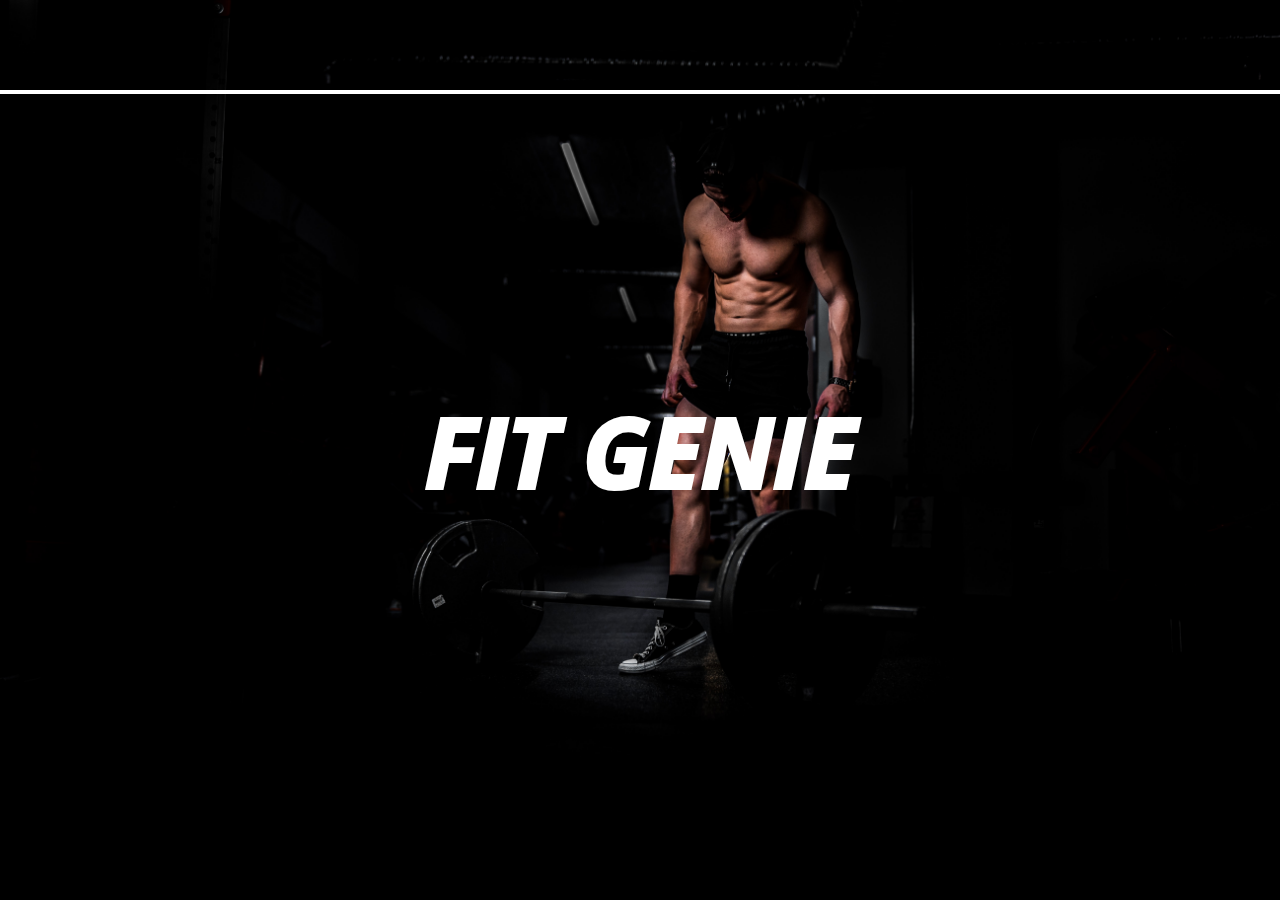
<file: index.html>
<!DOCTYPE html>
<html>
  <head>
    <meta charset="UTF-8">
    <meta http-equiv="X-UA-Compatible" content="IE=edge">
    <meta name="viewport" content="width=device-width, initial-scale=1.0">
    <title>My Fitness Presentation</title>
    <link rel="stylesheet" href="./Style Sheets/Presentation-Style.css">
  </head>
  <body>
      <h1 id="title">FIT GENIE</h1>
    <script>
      setTimeout(function(){
        window.location.href = "./HTML Documents/Main Page.html";
      }, 5000);
    </script>
  </body>
  <footer>
    <p>SACHITH JAYALATH - BINUKA RAJAPAKSHA - AVISHKA SHENAN</p>
  </footer>
</html>
</file>
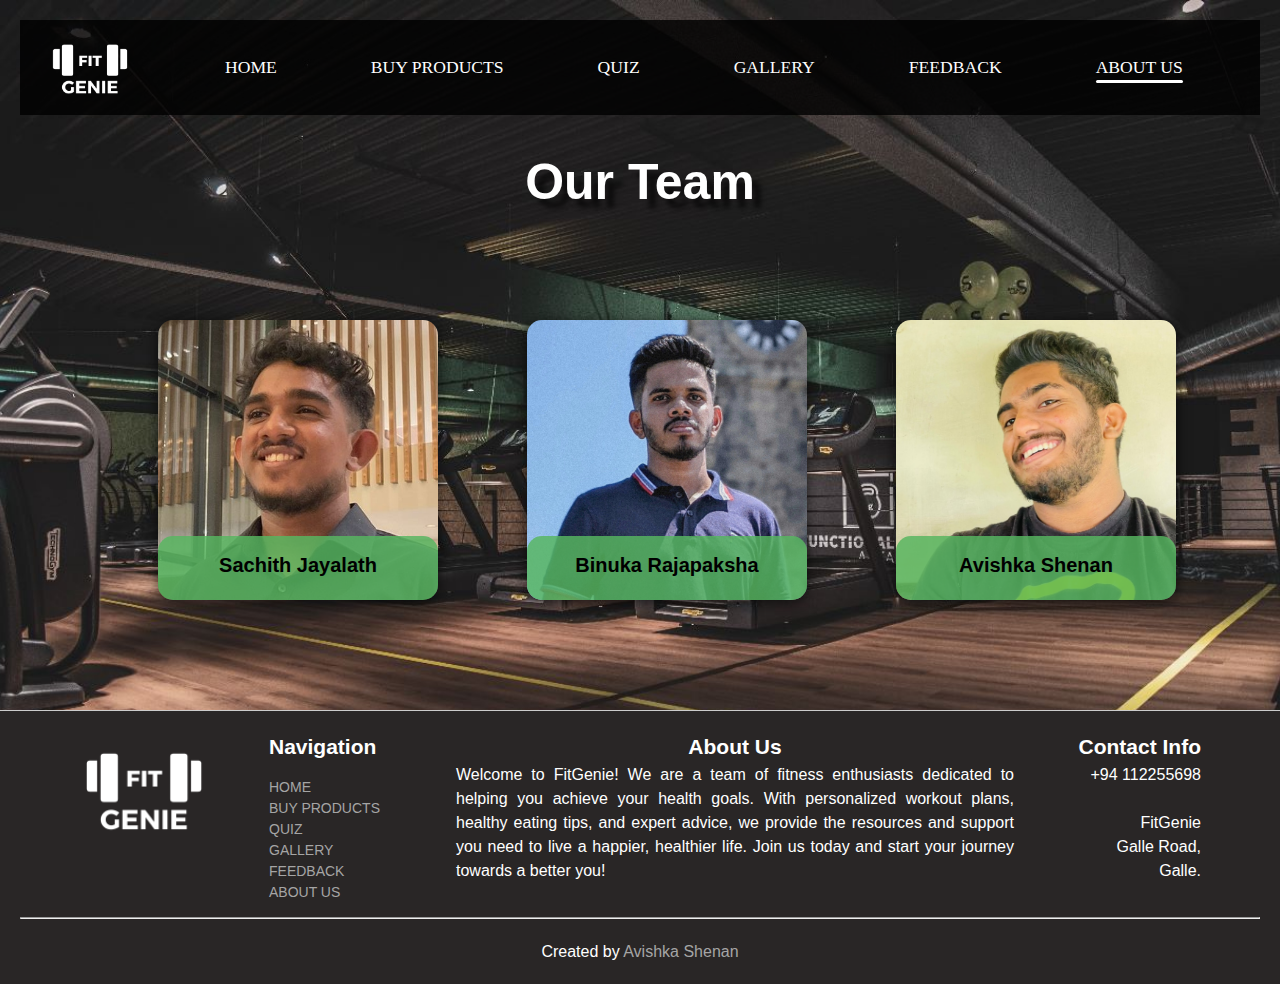
<file: HTML Documents/About Us.html>
<!DOCTYPE html>
<html lang="en" dir="ltr">
<head>
    <meta charset="UTF-8">
    <meta http-equiv="X-UA-Compatible" content="IE=edge">
    <meta name="viewport" content="width=device-width, initial-scale=1.0">
    <title>Fit Genie - About Us Page</title>
    <link rel="stylesheet" type="text/css" href="../Style Sheets/Main-Style.css">
    <link rel="stylesheet" type="text/css" href="../Style Sheets/About Us-Style.css">
</head>
<body>
    <header>
        <nav>
            <a href="Main Page.html">
                <img class= "logo" src="../Media/FitGenieLogo.png" alt="FitGenieLogo">
            </a>
            <ul>
                <li><a href="Main Page.html">Home</a></li>
                <li><a href="Buy Products.html">Buy Products</a></li>
                <li><a href="Quiz.html">Quiz</a></li>
                <li><a href="Gallery Page.html">Gallery</a></li>
                <li><a href="Feedback.html">Feedback</a></li>
                <li><a href="About Us.html" class="active">About Us</a></li>
                <li><button id="Login-popup" onclick="window.location.href='Login.html'">Log in</button></li>
            </ul>
        </nav>
    </header>
    <h1>Our Team</h1>
        <div class="container">
            <div class="card">
                <div class="imgbox">
                    <img src="../Media/Editors' Images/Sachith Jayalath.jfif" alt="Sachith">
                </div>
                <div class="content">
                    <h2>Sachith Jayalath</h2>
                    <p>IIT ID - 20221742</p>
                    <p>RGU ID- 2237924</p>
                    <p style="font-style: italic;">Student 1</p>
                    <a href="Editor's Pages/Sachith Jayalath EP.html" target="_blank">
                        <img class="editor-logo" src="../Media/Editor-Logo.png" alt="editorLogo">
                    </a>    
                </div>
            </div>
            <div class="card">
                <div class="imgbox">
                    <img src="../Media/Editors' Images/Binuka Rajapaksha.jfif" alt="Binuka">
                </div>
                <div class="content">
                    <h2>Binuka Rajapaksha</h2>
                    <p>IIT ID - 20221332</p>
                    <p>RGU ID- 2237043</p>
                    <p style="font-style: italic;">Student 2</p>
                    <a href="Editor's Pages/Binuka Rajapaksha EP.html" target="_blank">
                        <img class="editor-logo" src="../Media/Editor-Logo.png" alt="editorLogo">
                    </a>
                </div>
            </div>

            <div class="card">
                <div class="imgbox">
                    <img src="../Media/Editors' Images/Avishka Shenan.jpg" alt="Avishka">
                </div>
                <div class="content">
                    <h2>Avishka Shenan</h2>
                    <p>IIT ID - 20220543</p>
                    <p>RGU ID- 2300246</p>
                    <p style="font-style: italic;">Student 3</p>
                    <a href="Editor's Pages/Avishka Shenan EP.html" target="_blank">
                        <img class="editor-logo" src="../Media/Editor-Logo.png" alt="editorLogo">
                    </a>
                </div>
            </div>
        </div>
        <footer class="main_footer">
            <div class="footer-content">
                <div class="footer-logo">
                  <!-- website logo in footer -->
                  <a href="Main Page.html">
                    <img src="../Media/FitGenieLogo.png" alt="footer logo" width="50%" role="img" aria-label="link to home page"></a>
                </div>
                <div class="footer-navigation text-left" role="navigation" aria-label="Main">
                  <h2>Navigation</h2>
                  <!-- footer navigation -->
                  <ul class="no-bullet">
                      <li><a href="Main Page.html">HOME</a></li>
                      <li><a href="Buy Products.html">BUY PRODUCTS</a></li>
                      <li><a href="Quiz.html">QUIZ</a></li>
                      <li><a href="Gallery Page.html">GALLERY</a></li>
                      <li><a href="Feedback.html">FEEDBACK</a></li>
                      <li><a href="About Us.html">ABOUT US</a></li>
                  </ul>
                </div>
                <div class="footer-about">
                  <!-- footer about area -->
                  <h2>About Us</h2>
                  <p class="about_us">
                    Welcome to FitGenie! We are a team of fitness enthusiasts dedicated to helping you achieve your health goals. 
                  With personalized workout plans, healthy eating tips, and expert advice, we provide the resources and support you need to live a happier, healthier life. 
                  Join us today and start your journey towards a better you!
                  </p>
                </div>
                <div class="footer-contact">
                  <!-- footer contact info -->
                  <h2><strong>Contact Info</strong></h2>
                  <p>
                    +94 112255698 <br /><br />
                    FitGenie <br />
                    Galle Road,<br />
                    Galle.
                  </p>
                </div>
              </div>
              <hr>
              <br>
              <!-- page credits-link to page editor page -->
              <p class="page-editor">Created by <a href="Editor's Pages/Avishka Shenan EP.html" target="_blank">Avishka Shenan</a></p>
        </footer>
</body>
</html>
</file>
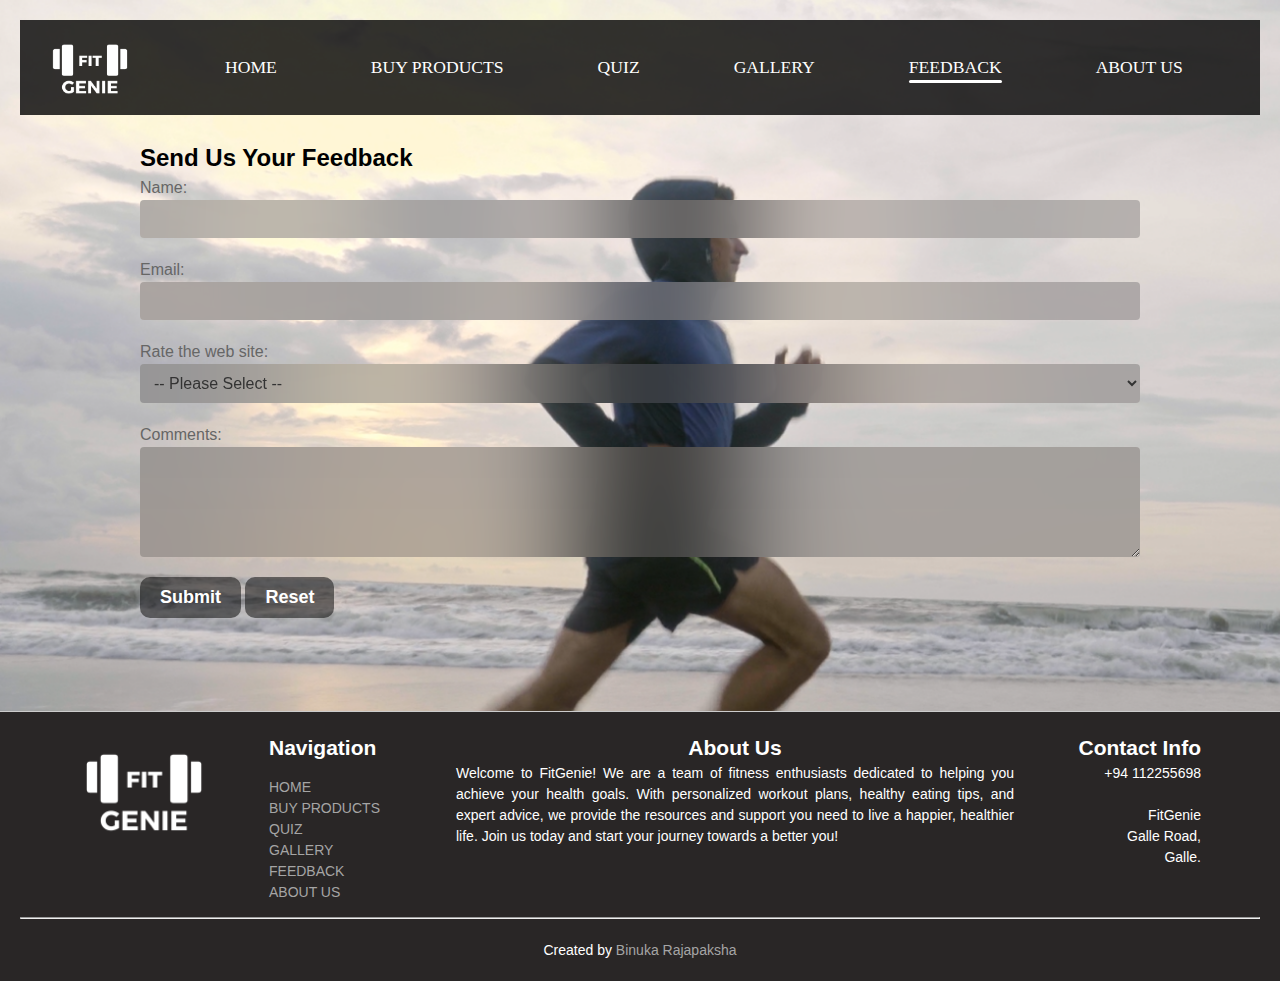
<file: HTML Documents/Feedback.html>
<!DOCTYPE html>
<html lang="en">
        <head>
            <meta charset="UTF-8">
            <title>FitGenie - Feedback Page</title>
            <link rel="stylesheet" href="../Style Sheets/Main-Style.css">
            <link rel="stylesheet" href="../Style Sheets/Feedback-Style.css">
            <script src="../Scripts/Feedback-Script.js"></script>
        </head>
        <body>
            <header>
              <div>
                <nav>
                  <!-- Website Logo -->
                <a href="Main Page.html">
                    <img class= "logo" src="../Media/FitGenieLogo.png" alt="FitGenieLogo">
                </a>
                <!-- Navigation -->
                <ul>
                    <li><a href="Main Page.html">Home</a></li>
                    <li><a href="Buy Products.html">Buy Products</a></li>
                    <li><a href="Quiz.html">Quiz</a></li>
                    <li><a href="Gallery Page.html">Gallery</a></li>
                    <li><a class="active" href="Feedback.html">Feedback</a></li>
                    <li><a href="About Us.html">About Us</a></li>
                    <li><button id="Login-popup" onclick="window.location.href='Login.html'">Log in</button></li>
                </ul>
                </nav>
            </div>
            </header>
            <main>
              <!-- FeedBack Form -->
                <section id="feedback">
                    <h2>Send Us Your Feedback</h2>
                    <form onsubmit="return validateForm()" onreset="return resetForm()" action="#" method="get">
                        <label for="name">Name:</label>
                        <input type="text" id="name" name="name">
                        <label for="email">Email:</label>
                        <input type="text" id="email" name="email" onkeyup="return emailvalidate()">
                        <span id="email-error"></span>
                        <label for="rating">Rate the web site:</label>
                        <select id="rating" name="rating">
                            <option value="">-- Please Select --</option>
                            <option value="1">Poor</option>
                            <option value="2">Fair</option>
                            <option value="3">Good</option>
                            <option value="4">Very Good</option>
                            <option value="5">Excellent</option>
                        </select>
                        <label for="comments">Comments:</label>
                        <textarea id="comments" name="comments" rows="5" ></textarea>
                        <button type="submit">Submit</button>
                        <button type="reset">Reset</button>
                    </form>                  
                </section>
            </main>
            <footer class="main_footer">
              <div class="footer-content">
                  <div class="footer-logo">
                    <!-- website logo in footer -->
                    <a href="Main Page.html">
                      <img src="../Media/FitGenieLogo.png" alt="footer logo" width="50%" role="img" aria-label="link to home page"></a>
                  </div>
                  <div class="footer-navigation text-left" role="navigation" aria-label="Main">
                    <h2>Navigation</h2>
                    <!-- footer navigation -->
                    <ul class="no-bullet">
                        <li><a href="Main Page.html">HOME</a></li>
                        <li><a href="Buy Products.html">BUY PRODUCTS</a></li>
                        <li><a href="Quiz.html">QUIZ</a></li>
                        <li><a href="Gallery Page.html">GALLERY</a></li>
                        <li><a href="Feedback.html">FEEDBACK</a></li>
                        <li><a href="About Us.html">ABOUT US</a></li>
                    </ul>
                  </div>
                  <div class="footer-about">
                    <!-- footer about area -->
                    <h2>About Us</h2>
                    <p class="about_us">
                      Welcome to FitGenie! We are a team of fitness enthusiasts dedicated to helping you achieve your health goals. 
                    With personalized workout plans, healthy eating tips, and expert advice, we provide the resources and support you need to live a happier, healthier life. 
                    Join us today and start your journey towards a better you!
                    </p>
                  </div>
                  <div class="footer-contact">
                    <!-- footer contact info -->
                    <h2><strong>Contact Info</strong></h2>
                    <p>
                      +94 112255698 <br /><br />
                      FitGenie <br />
                      Galle Road,<br />
                      Galle.
                    </p>
                  </div>
                </div>
                <hr>
                <br>
                <!-- page credits-link to page editor page -->
                <p class="page-editor">Created by <a href="Editor's Pages/Binuka Rajapaksha EP.html" target="_blank">Binuka Rajapaksha</a></p>
          </footer>
        </body>
</html>
</file>
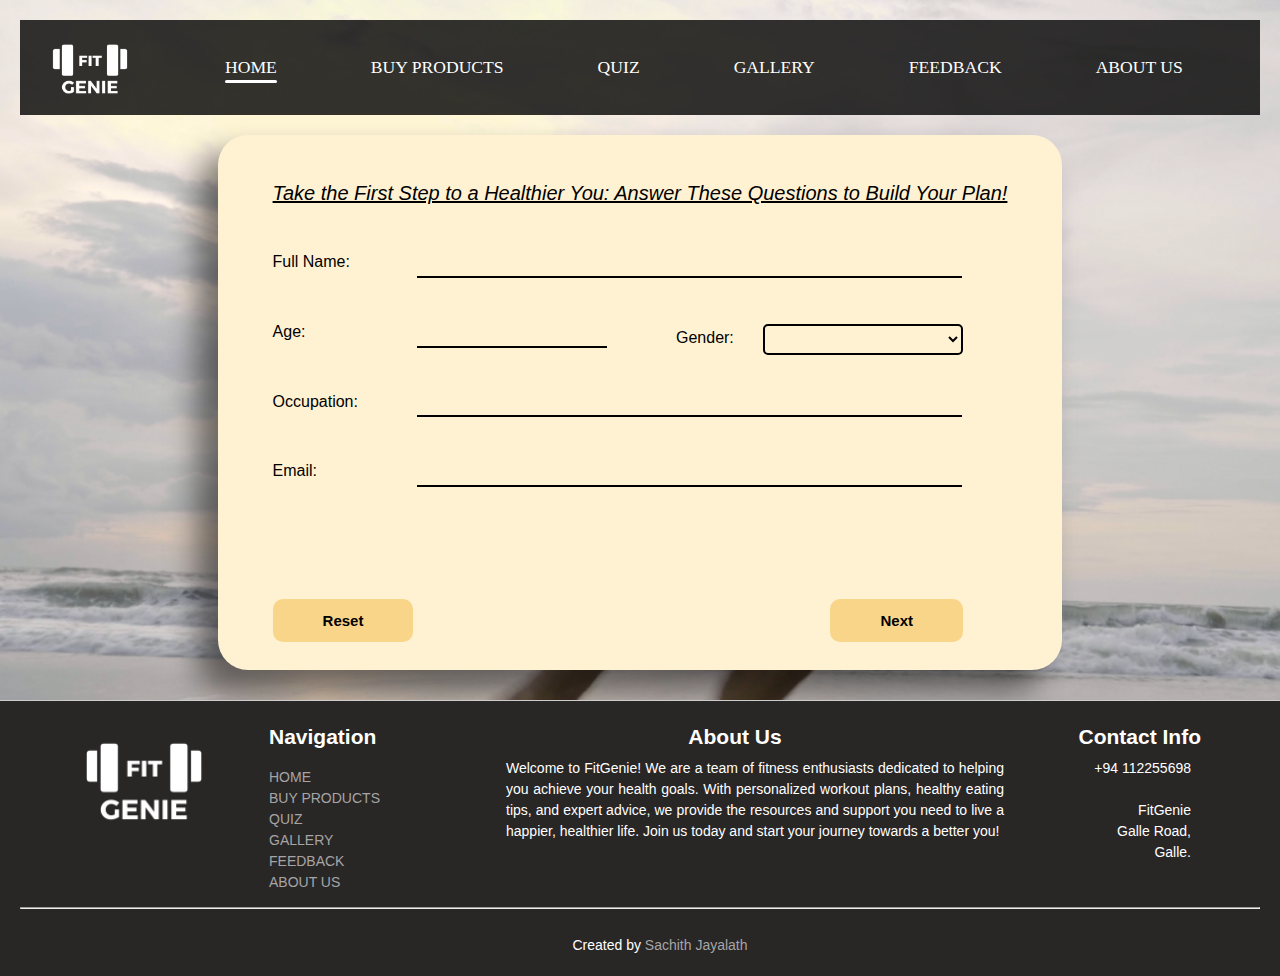
<file: HTML Documents/Forum.html>
<!DOCTYPE html>
<html lang="en">
    <head>
        <meta charset="UTF-8">
        <title>FitGenie - Home Page</title>
        <link rel="stylesheet" href="../Style Sheets/Main-Style.css">
        <link rel="stylesheet" href="../Style Sheets/Forum-Style.css">
        <script src="../Scripts/Forum-Script.js"></script>
    </head>
    <header>
        <div>
            <nav>
            <a href="Main Page.html">
                <img class= "logo" src="../Media/FitGenieLogo.png" alt="FitGenieLogo">
            </a>
            <ul>
                <li><a class="active" href="Main Page.html">Home</a></li>
                <li><a href="Buy Products.html">Buy Products</a></li>
                <li><a href="Quiz.html">Quiz</a></li>
                <li><a href="Gallery Page.html">Gallery</a></li>
                <li><a href="Feedback.html">Feedback</a></li>
                <li><a href="About Us.html">About Us</a></li>
                <li><button id="Login-popup" onclick="window.location.href='Login.html'">Log in</button></li>
        </ul>
            </nav>
        </div>
    </header>
    <body>
        <div class="forum">
            <form onsubmit="return validateForum(event)" onreset="return resetForum()" action="#" method="get" autocomplete="off" >
                <div id="wrapper1">
                    <h2>Take the First Step to a Healthier You: Answer These Questions to Build Your Plan!</h2>
                    <div class="form-group">    
                        <label for="name">Full Name:</label>
                        <input type="text" id="name" name="name" onkeyup="return namevalidate()">
                    </div>
                    <span class="error" id="name-error"></span>
                    <div class="form-group">
                        <label for="age">Age:</label>
                        <input type="number" id="age" name="age" onkeyup="return agevalidate()">
                        <label id="genderlabel"for="gender">Gender:</label>
                        <select id="gender" name="gender" onchange="return gendervalidate()">
                            <option value=""></option>
                            <option value="1">Male</option>
                            <option value="2">Female</option>
                            <option value="3">Transgender</option>
                            <option value="4">Non-binary</option>
                            <option value="5">Prefer not to say</option>
                        </select>
                    </div>
                    <span class="error" id="age-error"></span>
                    <span class="error" id="gender-error"></span>
                    <div class="form-group">
                        <label for="occupation">Occupation:</label>
                        <input type="text" id="occupation" name="occupation" onkeyup="return occupationvalidate()">
                    </div>
                    <span class="error" id="occupation-error"></span>
                    <div class="form-group">
                        <label for="email">Email:</label>
                        <input type="text" id="email" name="email" onkeyup="return emailvalidate()">
                    </div>
                    <span class="error" id="email-error"></span>
                    <div>
                        <button id="reset1" type="reset" class="button">Reset</button>
                        <button type="button" class="button" id="next" onclick="return nextform()">Next</button>
                    </div>
                    <span class="error main-error" id="main-error1"></span>
                </div>
                <div id="wrapper2">
                    <p>How would you describe your typical daily activity level?</p>
                    <div class="radioButtons">
                        <input type="radio" class="radioImages" id="pref1-option1" name="pref1" value="1" onclick="return pref1validate()">
                        <label for="pref1-option1">Sedentary</label>

                        <input type="radio" class="radioImages" id="pref1-option2" name="pref1" value="2" onclick="return pref1validate()">
                        <label for="pref1-option2">Lightly active</label>

                        <input type="radio" class="radioImages" id="pref1-option3" name="pref1" value="3" onclick="return pref1validate()">
                        <label for="pref1-option3">Moderately active</label>

                        <input type="radio" class="radioImages" id="pref1-option4" name="pref1" value="4" onclick="return pref1validate()">
                        <label for="pref1-option4">Very active</label>

                        <input type="radio" class="radioImages" id="pref1-option5" name="pref1" value="5" onclick="return pref1validate()">
                        <label for="pref1-option5">Extremely active</label>
                    </div>
                    <span class="error" id="pref1-error"></span>
                    <p>What is your primary fitness goal?</p>
                    <div class="radioButtons">
                        <input type="radio" class="radioImages" id="pref2-option1" name="pref2" value="1" onclick="return pref2validate()">
                        <label for="pref2-option1">Weight loss</label>

                        <input type="radio" class="radioImages" id="pref2-option2" name="pref2" value="2" onclick="return pref2validate()">
                        <label for="pref2-option2">Muscle gain</label>

                        <input type="radio" class="radioImages" id="pref2-option3" name="pref2" value="3" onclick="return pref2validate()">
                        <label for="pref2-option3">General health and fitness</label>

                        <input type="radio" class="radioImages" id="pref2-option4" name="pref2" value="4" onclick="return pref2validate()">
                        <label for="pref2-option4">Sport-specific training</label>

                        <input type="radio" class="radioImages" id="pref2-option5" name="pref2" value="5" onclick="return pref2validate()">
                        <label for="pref2-option5">Rehabilitation</label>
                    </div>
                    <span class="error" id="pref2-error"></span>
                    <p>Do you have any food allergies or dietary restrictions?</p>
                    <div class="radioButtons">
                        <input type="radio" class="radioImages" id="pref3-option1" name="pref3" value="1" onclick="return pref3validate()">
                        <label for="pref3-option1">Gluten-free</label>

                        <input type="radio" class="radioImages" id="pref3-option2" name="pref3" value="2" onclick="return pref3validate()">
                        <label for="pref3-option2">Dairy-free</label>

                        <input type="radio" class="radioImages" id="pref3-option3" name="pref3" value="3" onclick="return pref3validate()">
                        <label for="pref3-option3">Nut-free</label>

                        <input type="radio" class="radioImages" id="pref3-option4" name="pref3" value="4" onclick="return pref3validate()">
                        <label for="pref3-option4">Vegan</label>

                        <input type="radio" class="radioImages" id="pref3-option5" name="pref3" value="5" onclick="return pref3validate()">
                        <label for="pref3-option5">None</label>
                    </div>
                    <span class="error" id="pref3-error"></span>
                    <p>Do you prefer to exercise alone or with others?</p>
                    <div class="radioButtons">
                        <input type="radio" class="radioImages" id="pref4-option1" name="pref4" value="1">
                        <label for="pref4-option1">Alone</label>

                        <input type="radio" class="radioImages" id="pref4-option2" name="pref4" value="2">
                        <label for="pref4-option2">With a workout partner</label>

                        <input type="radio" class="radioImages" id="pref4-option3" name="pref4" value="3">
                        <label for="pref4-option3">With only a person that you prefer</label>

                        <input type="radio" class="radioImages" id="pref4-option4" name="pref4" value="4">
                        <label for="pref4-option4">With a personal trainer</label>

                        <input type="radio" class="radioImages" id="pref4-option5" name="pref4" value="5">
                        <label for="pref4-option5">In a group fitness class</label>
                    </div> 
                    <div>
                        <button id="reset2" type="reset" class="button">Reset</button>
                        <button type="button" class="button" id="prev" onclick="return prevform()">Prev</button>
                        <button type="submit" class="button" id="submit">Submit</button>
                    </div>
                    <span class="error main-error" id="main-error2"></span>                   
                </div>
            </form>
        </div>
        <footer class="main_footer">
            <div class="footer-content">
                <div class="footer-logo">
                  <!-- website logo in footer -->
                  <a href="Main Page.html">
                    <img src="../Media/FitGenieLogo.png" alt="footer logo" width="50%" role="img" aria-label="link to home page"></a>
                </div>
                <div class="footer-navigation text-left" role="navigation" aria-label="Main">
                  <h2>Navigation</h2>
                  <!-- footer navigation -->
                  <ul class="no-bullet">
                      <li><a href="Main Page.html">HOME</a></li>
                      <li><a href="Buy Products.html">BUY PRODUCTS</a></li>
                      <li><a href="Quiz.html">QUIZ</a></li>
                      <li><a href="Gallery Page.html">GALLERY</a></li>
                      <li><a href="Feedback.html">FEEDBACK</a></li>
                      <li><a href="About Us.html">ABOUT US</a></li>
                  </ul>
                </div>
                <div class="footer-about">
                  <!-- footer about area -->
                  <h2>About Us</h2>
                  <p class="about_us">
                    Welcome to FitGenie! We are a team of fitness enthusiasts dedicated to helping you achieve your health goals. 
                  With personalized workout plans, healthy eating tips, and expert advice, we provide the resources and support you need to live a happier, healthier life. 
                  Join us today and start your journey towards a better you!
                  </p>
                </div>
                <div class="footer-contact">
                  <!-- footer contact info -->
                  <h2><strong>Contact Info</strong></h2>
                  <p>
                    +94 112255698 <br /><br />
                    FitGenie <br />
                    Galle Road,<br />
                    Galle.
                  </p>
                </div>
              </div>
              <hr>
              <br>
              <!-- page credits-link to page editor page -->
              <p class="page-editor">Created by <a href="Editor's Pages/Sachith Jayalath EP.html" target="_blank">Sachith Jayalath</a></p>
        </footer>   
    </body>
</html>
</file>
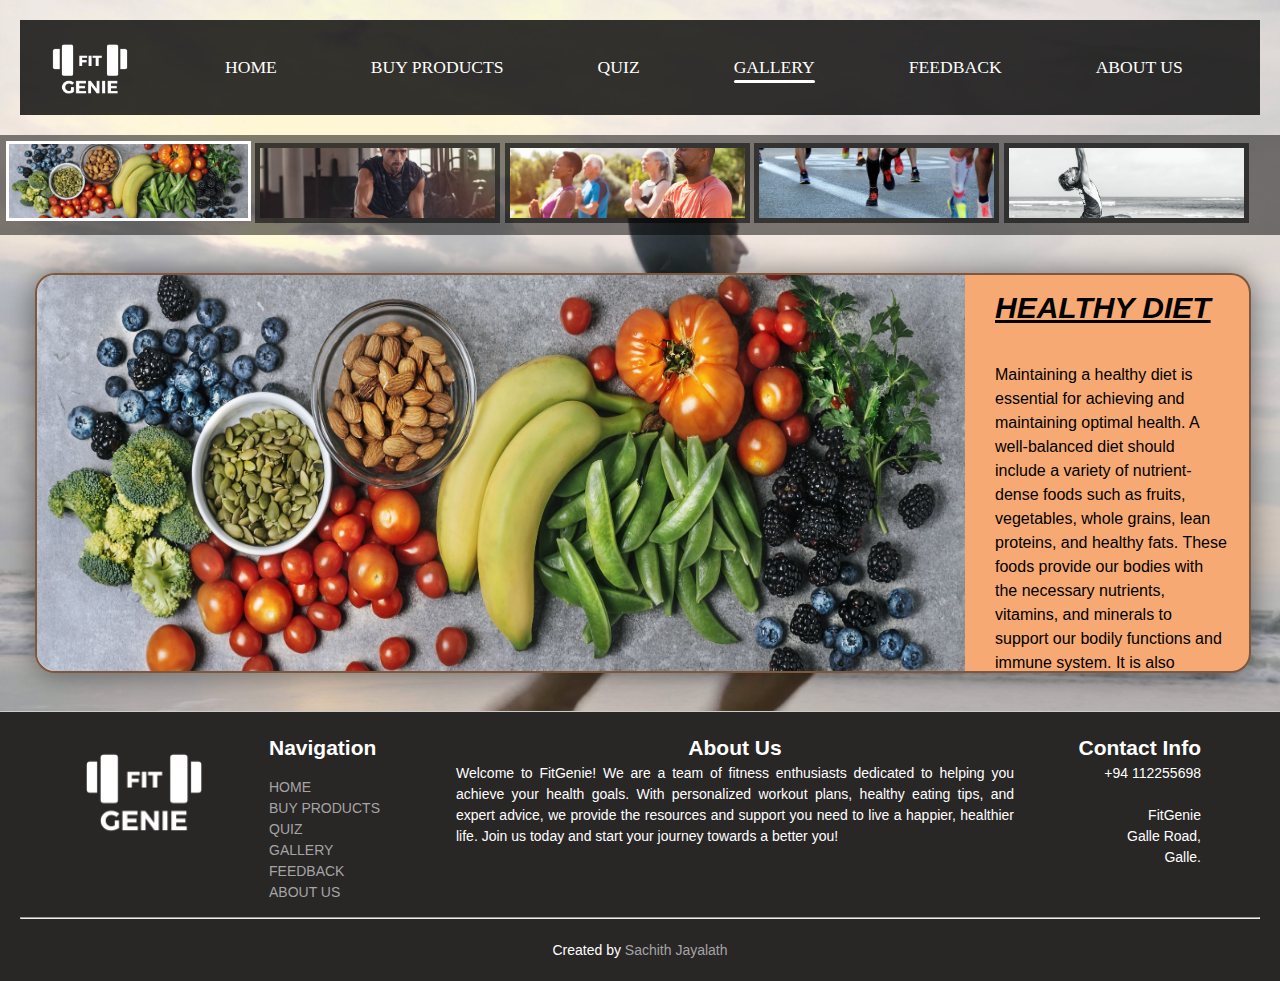
<file: HTML Documents/Gallery Page.html>
<!DOCTYPE html>
<html lang="en">
    <head>
        <meta charset="UTF-8">
        <title>FitGenie - Gallery Page</title>
        <link rel="stylesheet" href="../Style Sheets/Main-Style.css">
        <link rel="stylesheet" href="../Style Sheets/Gallery-Style.css">
        <script src="../Scripts/Gallery-Script.js"></script>
    </head>
    <body>
        <header>
            <div>
                <nav>
                  <!-- Website Logo -->
                <a href="Main Page.html">
                    <img class= "logo" src="../Media/FitGenieLogo.png" alt="FitGenieLogo">
                </a>
                <!-- Navigation -->
                <ul>
                    <li><a href="Main Page.html">Home</a></li>
                    <li><a href="Buy Products.html">Buy Products</a></li>
                    <li><a href="Quiz.html">Quiz</a></li>
                    <li><a class="active" href="Gallery Page.html">Gallery</a></li>
                    <li><a href="Feedback.html">Feedback</a></li>
                    <li><a href="About Us.html">About Us</a></li>
                    <li><button id="Login-popup" onclick="window.location.href='Login.html'">Log in</button></li>
                </ul>
                </nav>
            </div>
        </header>
        <div class="thumbnail">
            <div id="wrapper1">
                <input type="radio" class="radioImages" id="option1" name="options" value="1" onclick="return Option1()" checked>
                <label for="option1"><img src="../Media/Gallery/image1.jpg" alt="healthy diet"></label>

                <input type="radio" class="radioImages" id="option2" name="options" value="2" onclick="return Option2()">
                <label for="option2"><img src="../Media/Gallery/image2.jpg" alt="dedication"></label>

                <input type="radio" class="radioImages" id="option3" name="options" value="3" onclick="return Option3()">
                <label for="option3"><img src="../Media/Gallery/image3.jpg" alt="Meditation"></label>

                <input type="radio" class="radioImages" id="option4" name="options" value="4" onclick="return Option4()">
                <label for="option4"><img src="../Media/Gallery/image4.jpg" alt="Running"></label>

                <input type="radio" class="radioImages" id="option5" name="options" value="5" onclick="return Option5()">
                <label for="option5"><img src="../Media/Gallery/image5.jpg" alt="Mindfullness"></label>

                <input type="radio" class="radioImages" id="option6" name="options" value="6" onclick="return Option6()">
                <label for="option6"><img src="../Media/Gallery/image6.jpg" alt="community"></label>
            </div>
          </div>
        <div id="wrapper2">
                <img id="displayImg" src="../Media/Gallery/image1.jpg" alt="healthy diet">
                <div id="description">
                    <h2 id="displayHeading">HEALTHY DIET</h2>
                    <p id="displayPassage">Maintaining a healthy diet is essential for achieving and maintaining optimal health.
                     A well-balanced diet should include a variety of nutrient-dense foods such as fruits, 
                     vegetables, whole grains, lean proteins, and healthy fats. These foods provide our bodies 
                     with the necessary nutrients, vitamins, and minerals to support our bodily functions and immune system. 
                     It is also important to limit the intake of processed and sugary foods that can contribute to weight gain 
                     and chronic health conditions such as diabetes and heart disease.  Adopting a healthy diet is a lifelong commitment 
                     that can improve not only our physical health but also our mental and emotional well-being.</p>    
                </div>
        </div>
        <footer class="main_footer">
          <div class="footer-content">
              <div class="footer-logo">
                <!-- website logo in footer -->
                <a href="Main Page.html">
                  <img src="../Media/FitGenieLogo.png" alt="footer logo" width="50%" role="img" aria-label="link to home page"></a>
              </div>
              <div class="footer-navigation text-left" role="navigation" aria-label="Main">
                <h2>Navigation</h2>
                <!-- footer navigation -->
                <ul class="no-bullet">
                    <li><a href="Main Page.html">HOME</a></li>
                    <li><a href="Buy Products.html">BUY PRODUCTS</a></li>
                    <li><a href="Quiz.html">QUIZ</a></li>
                    <li><a href="Gallery Page.html">GALLERY</a></li>
                    <li><a href="Feedback.html">FEEDBACK</a></li>
                    <li><a href="About Us.html">ABOUT US</a></li>
                </ul>
              </div>
              <div class="footer-about">
                <!-- footer about area -->
                <h2>About Us</h2>
                <p class="about_us">
                  Welcome to FitGenie! We are a team of fitness enthusiasts dedicated to helping you achieve your health goals. 
                With personalized workout plans, healthy eating tips, and expert advice, we provide the resources and support you need to live a happier, healthier life. 
                Join us today and start your journey towards a better you!
                </p>
              </div>
              <div class="footer-contact">
                <!-- footer contact info -->
                <h2><strong>Contact Info</strong></h2>
                <p>
                  +94 112255698 <br /><br />
                  FitGenie <br />
                  Galle Road,<br />
                  Galle.
                </p>
              </div>
            </div>
            <hr>
            <br>
            <!-- page credits-link to page editor page -->
            <p class="page-editor">Created by <a href="Editor's Pages/Sachith Jayalath EP.html" target="_blank">Sachith Jayalath</a></p>
      </footer>    
    </body>
</html>
    </body>
</html>
</file>
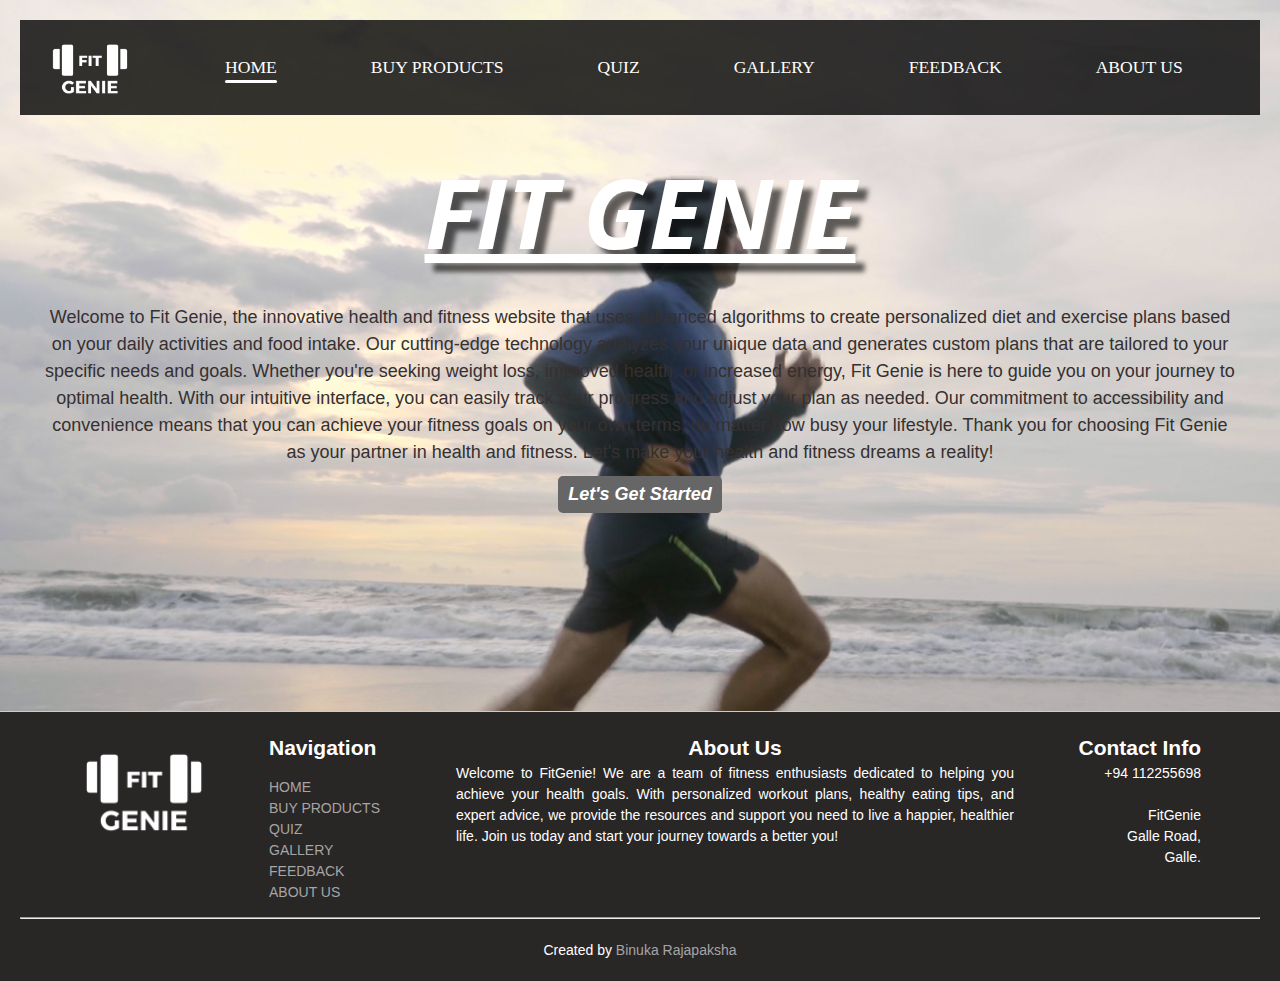
<file: HTML Documents/Main Page.html>
<!DOCTYPE html>
<html lang="en">
    <head>
        <meta charset="UTF-8">
        <title>FitGenie - Home Page</title>
        <link rel="stylesheet" href="../Style Sheets/Main-Style.css">
    </head>
    <body>
        <header>
            <div>
                <nav>
                  <!-- Website Logo -->
                <a href="Main Page.html">
                    <img class= "logo" src="../Media/FitGenieLogo.png" alt="FitGenieLogo">
                </a>
                <!-- Navigation -->
                <ul>
                    <li><a class="active" href="Main Page.html">Home</a></li>
                    <li><a href="Buy Products.html">Buy Products</a></li>
                    <li><a href="Quiz.html">Quiz</a></li>
                    <li><a href="Gallery Page.html">Gallery</a></li>
                    <li><a href="Feedback.html">Feedback</a></li>
                    <li><a href="About Us.html">About Us</a></li>
                    <li><button id="Login-popup" onclick="window.location.href='Login.html'">Log in</button></li>
                </ul>
                </nav>
            </div>
        </header>
        <main>
          <!-- Main Page Description -->
            <section id="intro">
                <h2>FIT GENIE</h2>
                <p>Welcome to Fit Genie, the innovative health and fitness website that uses advanced algorithms to create personalized diet and exercise plans based on your daily activities and food intake. Our cutting-edge technology analyzes your unique data and generates custom plans that are tailored to your specific needs and goals. Whether you're seeking weight loss, improved health, or increased energy, Fit Genie is here to guide you on your journey to optimal health. With our intuitive interface, you can easily track your progress and adjust your plan as needed. Our commitment to accessibility and convenience means that you can achieve your fitness goals on your own terms, no matter how busy your lifestyle. Thank you for choosing Fit Genie as your partner in health and fitness. Let's make your health and fitness dreams a reality!</p>
                <a href="Forum.html" class="cta">Let's Get Started</a>
            </section>
        </main>
        <footer class="main_footer">
            <div class="footer-content">
                <div class="footer-logo">
                  <!-- website logo in footer -->
                  <a href="Main Page.html">
                    <img src="../Media/FitGenieLogo.png" alt="footer logo" width="50%" role="img" aria-label="link to home page"></a>
                </div>
                <div class="footer-navigation text-left" role="navigation" aria-label="Main">
                  <h2>Navigation</h2>
                  <!-- footer navigation -->
                  <ul class="no-bullet">
                      <li><a href="Main Page.html">HOME</a></li>
                      <li><a href="Buy Products.html">BUY PRODUCTS</a></li>
                      <li><a href="Quiz.html">QUIZ</a></li>
                      <li><a href="Gallery Page.html">GALLERY</a></li>
                      <li><a href="Feedback.html">FEEDBACK</a></li>
                      <li><a href="About Us.html">ABOUT US</a></li>
                  </ul>
                </div>
                <div class="footer-about">
                  <!-- footer about area -->
                  <h2>About Us</h2>
                  <p class="about_us">
                    Welcome to FitGenie! We are a team of fitness enthusiasts dedicated to helping you achieve your health goals. 
                  With personalized workout plans, healthy eating tips, and expert advice, we provide the resources and support you need to live a happier, healthier life. 
                  Join us today and start your journey towards a better you!
                  </p>
                </div>
                <div class="footer-contact">
                  <!-- footer contact info -->
                  <h2><strong>Contact Info</strong></h2>
                  <p>
                    +94 112255698 <br /><br />
                    FitGenie <br />
                    Galle Road,<br />
                    Galle.
                  </p>
                </div>
              </div>
              <hr>
              <br>
              <!-- page credits-link to page editor page -->
              <p class="page-editor">Created by <a href="Editor's Pages/Binuka Rajapaksha EP.html" target="_blank">Binuka Rajapaksha</a></p>
        </footer>
    </body>
</html>
</file>
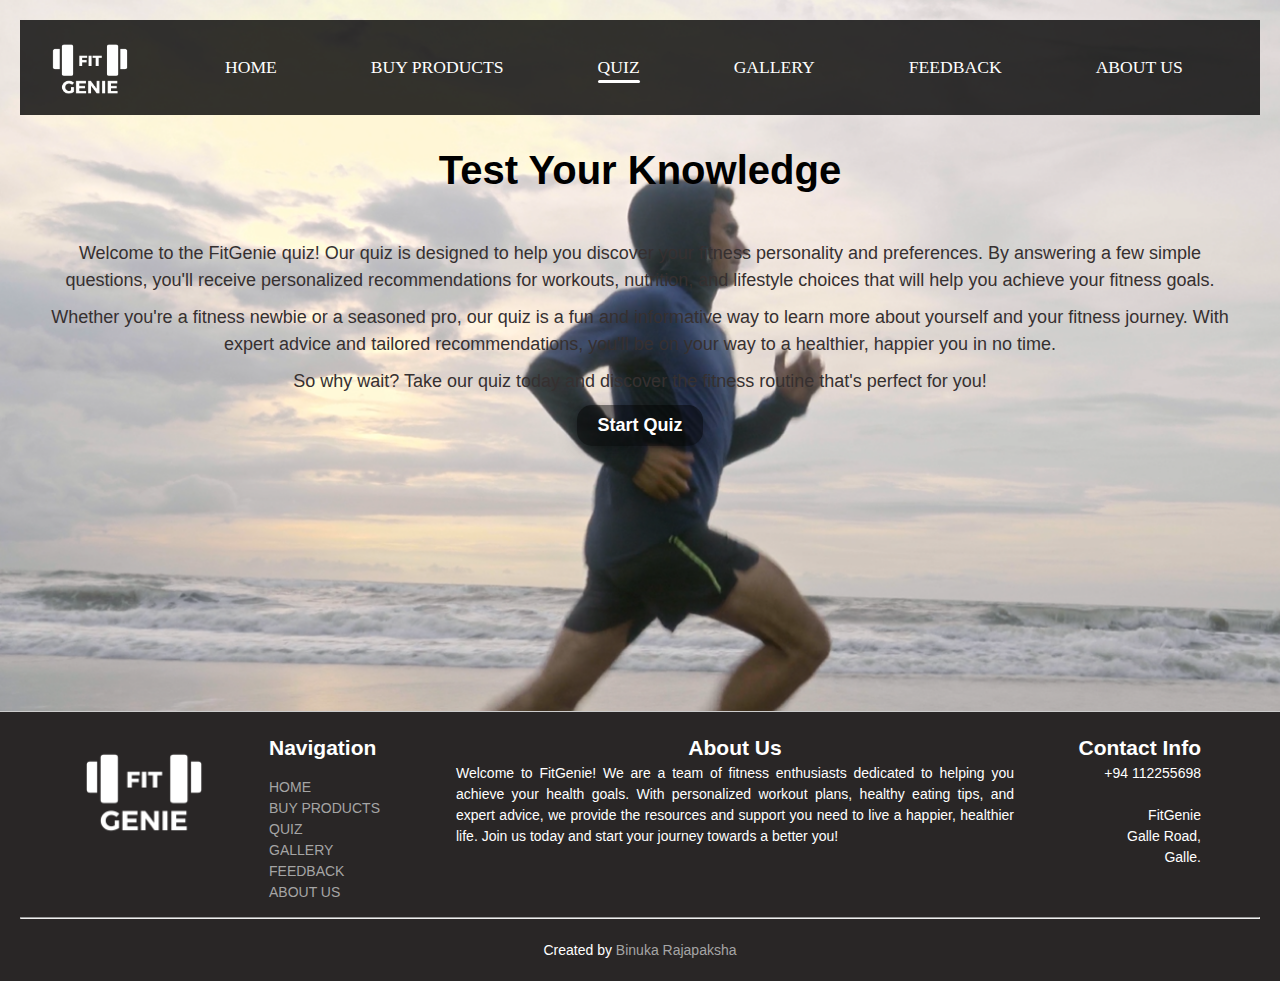
<file: HTML Documents/Quiz.html>
<!DOCTYPE html>
<html lang="en">
    <head>
        <meta charset="UTF-8">
        <meta name="viewport" content="width-device-width, initial-scale=1.0">
        <title>FitGenie - Quiz Page</title>
        <link rel="stylesheet" href="../Style Sheets/Main-Style.css">
        <link rel="stylesheet" href="../Style Sheets/Quiz-Style.css">
        <link rel="stylesheet" href="https://cdnjs.cloudflare.com/ajax/libs/font-awesome/6.1.1/css/all.min.css" />
    </head>
    <body>
        <header>
            <div>
              <nav>
                <!-- Website Logo -->
              <a href="Main Page.html">
                  <img class= "logo" src="../Media/FitGenieLogo.png" alt="FitGenieLogo">
              </a>
              <!-- Navigation -->
              <ul>
                  <li><a href="Main Page.html">Home</a></li>
                  <li><a href="Buy Products.html">Buy Products</a></li>
                  <li><a class="active" href="Quiz.html">Quiz</a></li>
                  <li><a href="Gallery Page.html">Gallery</a></li>
                  <li><a href="Feedback.html">Feedback</a></li>
                  <li><a href="About Us.html">About Us</a></li>
                  <li><button id="Login-popup" onclick="window.location.href='Login.html'">Log in</button></li>
              </ul>
              </nav>
          </div>
          </header>
        <main>
            <section id="intro">
                <h1>Test Your Knowledge</h1>
                <p>Welcome to the FitGenie quiz! Our quiz is designed to help you discover your fitness personality and preferences. By answering a few simple questions, you'll receive personalized recommendations for workouts, nutrition, and lifestyle choices that will help you achieve your fitness goals.</p>
                <p>Whether you're a fitness newbie or a seasoned pro, our quiz is a fun and informative way to learn more about yourself and your fitness journey. With expert advice and tailored recommendations, you'll be on your way to a healthier, happier you in no time.</p>
                <p>So why wait? Take our quiz today and discover the fitness routine that's perfect for you!</p>
                <button class="quizbutton">Start Quiz</button>
            </section>
            
            <!--Info Box-->
            <div class="info_box">
                <div class="info_title">
                    <span>Some Rules of the Quiz</span>
                </div>
                <div class="info_list">
                    <div class="info">1. You will have only <span>15 seconds </span>per each question.</div>
                    <div class="info">2. Once you select your answer, you can't reselect.</div>
                    <div class="info">3. You can't select any option once time goes off</div>
                    <div class="info">4. You can't exit from the quiz while you're playing.</div>
                    <div class="info">5. You will get two points for a correct response, and you will lose one point for a wrong one.</div>
                </div>
                <div class="buttons">
                    <button class="quit">Exit Quiz</button>
                    <button class="continue">Continue</button>
                </div>

            </div>

            <!--Quiz Box-->

            <div class="quiz_box">
                <header>
                    <div class="title">FitGenie-Quiz</div>
                    <div class="timer">
                        <div class="time_text">Time Left</div>
                        <div class="timer_sec">15</div>
                    </div>
                    <div class="time_line"></div>
                </header>
                <section>
                    <div class="que_text">
                        <!-- Question -->
                    </div>
                    <div class="option_list">
                        <!-- Option List -->
                    </div>
                </section>
                <!--Quiz Box Footer-->
                <footer>
                    <div class="total_Q">
                        <!-- <span><p>2</p>of<p>5</p>Questions</span> -->
                    </div>
                    <button class="next_btn">>></button>
                </footer>
            </div>

            <!--Result Box-->
            <div class="result_box">
                <div id="badge" class="icon">
                    <i class="fas fa-crown"></i>
                </div>
                <div class="complete_text">You've completed the Quiz!</div>
                <div class="que_text">
                    <!-- <span>You got <p>2</p> out of <p>5</p></span> -->
                </div>
                <div class="score_text">
                    <!-- <span>You got <p>2</p> out of <p>5</p></span> -->
                </div>
                <div class="buttons">
                    <button class="quit">Quit Quiz</button>
                </div>
            </div>
            <script src="../Scripts/Quiz-Script.js"></script>
            <script src="../Scripts/Quiz-Questions.js"></script>

    
        </main>
        <footer class="main_footer">
            <div class="footer-content">
                <div class="footer-logo">
                  <!-- website logo in footer -->
                  <a href="Main Page.html">
                    <img src="../Media/FitGenieLogo.png" alt="footer logo" width="50%" role="img" aria-label="link to home page"></a>
                </div>
                <div class="footer-navigation text-left" role="navigation" aria-label="Main">
                  <h2>Navigation</h2>
                  <!-- footer navigation -->
                  <ul class="no-bullet">
                      <li><a href="Main Page.html">HOME</a></li>
                      <li><a href="Buy Products.html">BUY PRODUCTS</a></li>
                      <li><a href="Quiz.html">QUIZ</a></li>
                      <li><a href="Gallery Page.html">GALLERY</a></li>
                      <li><a href="Feedback.html">FEEDBACK</a></li>
                      <li><a href="About Us.html">ABOUT US</a></li>
                  </ul>
                </div>
                <div class="footer-about">
                  <!-- footer about area -->
                  <h2>About Us</h2>
                  <p class="about_us">
                    Welcome to FitGenie! We are a team of fitness enthusiasts dedicated to helping you achieve your health goals. 
                  With personalized workout plans, healthy eating tips, and expert advice, we provide the resources and support you need to live a happier, healthier life. 
                  Join us today and start your journey towards a better you!
                  </p>
                </div>
                <div class="footer-contact">
                  <!-- footer contact info -->
                  <h2><strong>Contact Info</strong></h2>
                  <p>
                    +94 112255698 <br /><br />
                    FitGenie <br />
                    Galle Road,<br />
                    Galle.
                  </p>
                </div>
              </div>
              <hr>
              <br>
              <!-- page credits-link to page editor page -->
              <p class="page-editor">Created by <a href="Editor's Pages/Binuka Rajapaksha EP.html" target="_blank">Binuka Rajapaksha</a></p>
        </footer>
    </body>

</html>
</file>
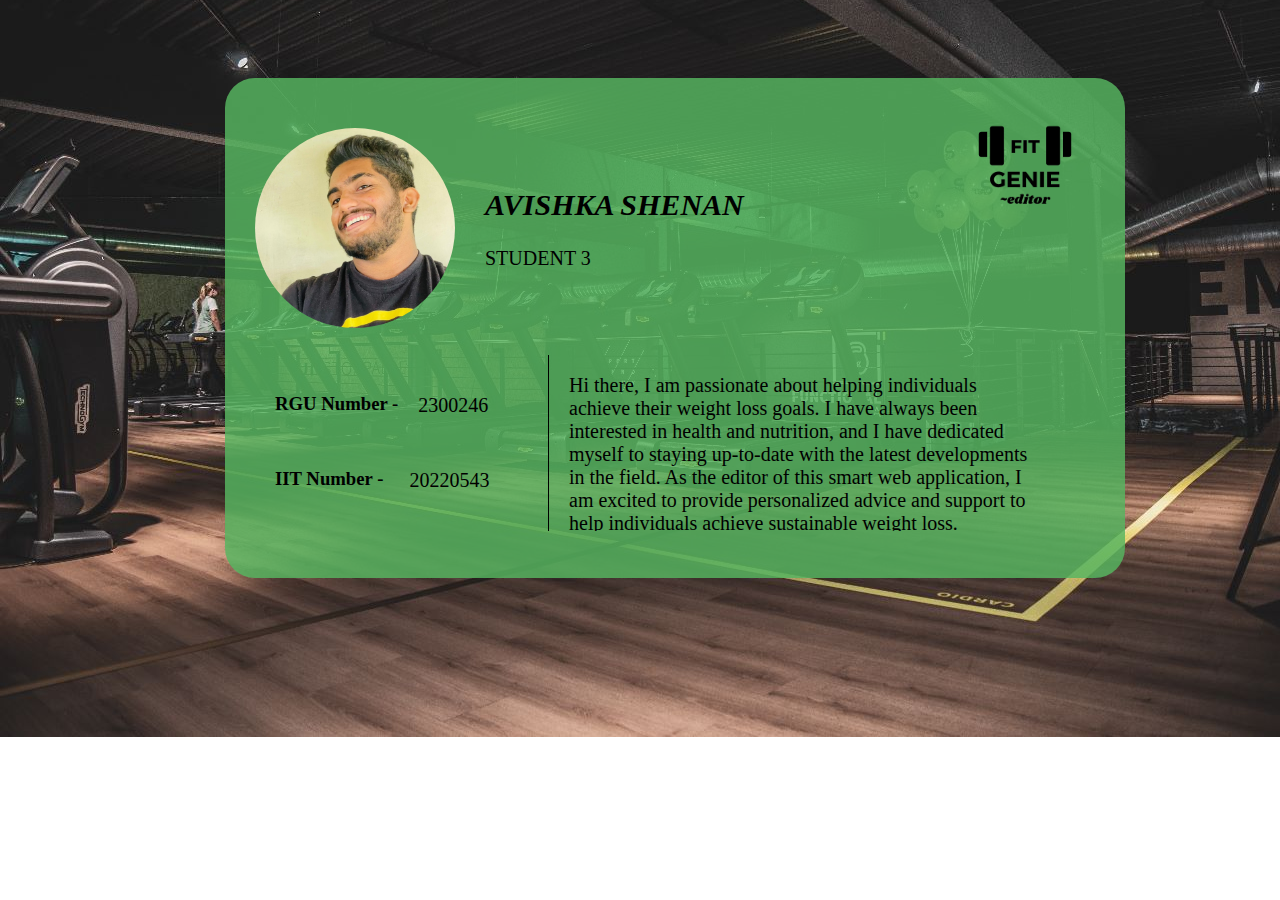
<file: HTML Documents/Editor's Pages/Avishka Shenan EP.html>
<!DOCTYPE html>
<html lang="en">
<head>
    <meta charset="UTF-8">
    <meta http-equiv="X-UA-Compatible" content="IE=edge">
    <meta name="viewport" content="width=device-width, initial-scale=1.0">
    <title>FIT GENIE - Editor - Avishka Shenan</title>
    <link rel="stylesheet" href="../../Style Sheets/EP-Style.css"> 
</head>
<body>
    <div class=wrapper1>
        <a href="../Main Page.html">
            <img class= "logo" src="../../Media/FitGenieLogo-Editor.png" alt="FitGenieLogo">
        </a>
        <img id="profile-img" src="../../Media/Editors' Images/Avishka Shenan.jpg" style="width: 200px;">
        <div class="wrapper2">
            <h2>AVISHKA SHENAN</h2>
            <h3 id="role">STUDENT 3</h3>
            </div>
            <div id="label1" class="label-group">
                <h3>IIT Number - </h3>
                <p>20220543</p>
            </div>
            <div id="label2" class="label-group">
                <h3>RGU Number - </h3>
                <p>2300246</p>
            </div>
            <div id="description">
            <p>Hi there, I am passionate about helping individuals achieve their weight loss goals. I have always been interested in health and nutrition, and I have dedicated myself to staying up-to-date with the latest developments in the field. As the editor of this smart web application, I am excited to provide personalized advice and support to help individuals achieve sustainable weight loss.</p>
            </div>
        </div>
    </div>
</body>
</html>
</file>
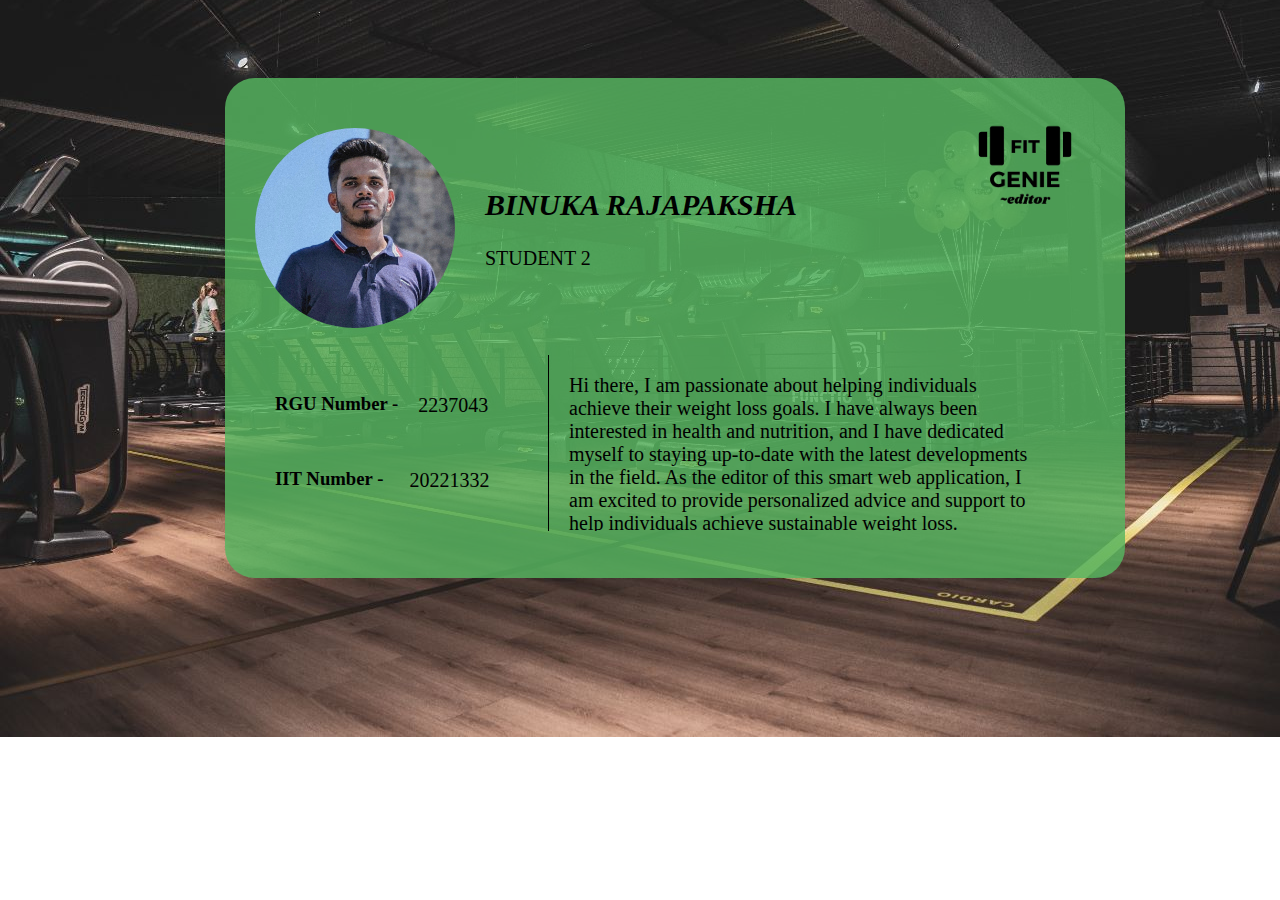
<file: HTML Documents/Editor's Pages/Binuka Rajapaksha EP.html>
<!DOCTYPE html>
<html lang="en">
<head>
    <meta charset="UTF-8">
    <meta http-equiv="X-UA-Compatible" content="IE=edge">
    <meta name="viewport" content="width=device-width, initial-scale=1.0">
    <title>FIT GENIE - Editor - Binuka Rajapaksha</title>
    <link rel="stylesheet" href="../../Style Sheets/EP-Style.css"> 
</head>
<body>
    <div class=wrapper1>
        <a href="../Main Page.html">
            <img class= "logo" src="../../Media/FitGenieLogo-Editor.png" alt="FitGenieLogo">
        </a>
        <img id="profile-img" src="../../Media/Editors' Images/Binuka Rajapaksha.jfif">
        <div class="wrapper2">
            <h2>BINUKA RAJAPAKSHA</h2>
            <h3 id="role">STUDENT 2</h3>
            </div>
            <div id="label1" class="label-group">
                <h3>IIT Number - </h3>
                <p>20221332</p>
            </div>
            <div id="label2" class="label-group">
                <h3>RGU Number - </h3>
                <p>2237043</p>
            </div>
            <div id="description">
            <p>Hi there, I am passionate about helping individuals achieve their weight loss goals. I have always been interested in health and nutrition, and I have dedicated myself to staying up-to-date with the latest developments in the field. As the editor of this smart web application, I am excited to provide personalized advice and support to help individuals achieve sustainable weight loss.</p>
            </div>
        </div>
    </div>
</body>
</html>
</file>
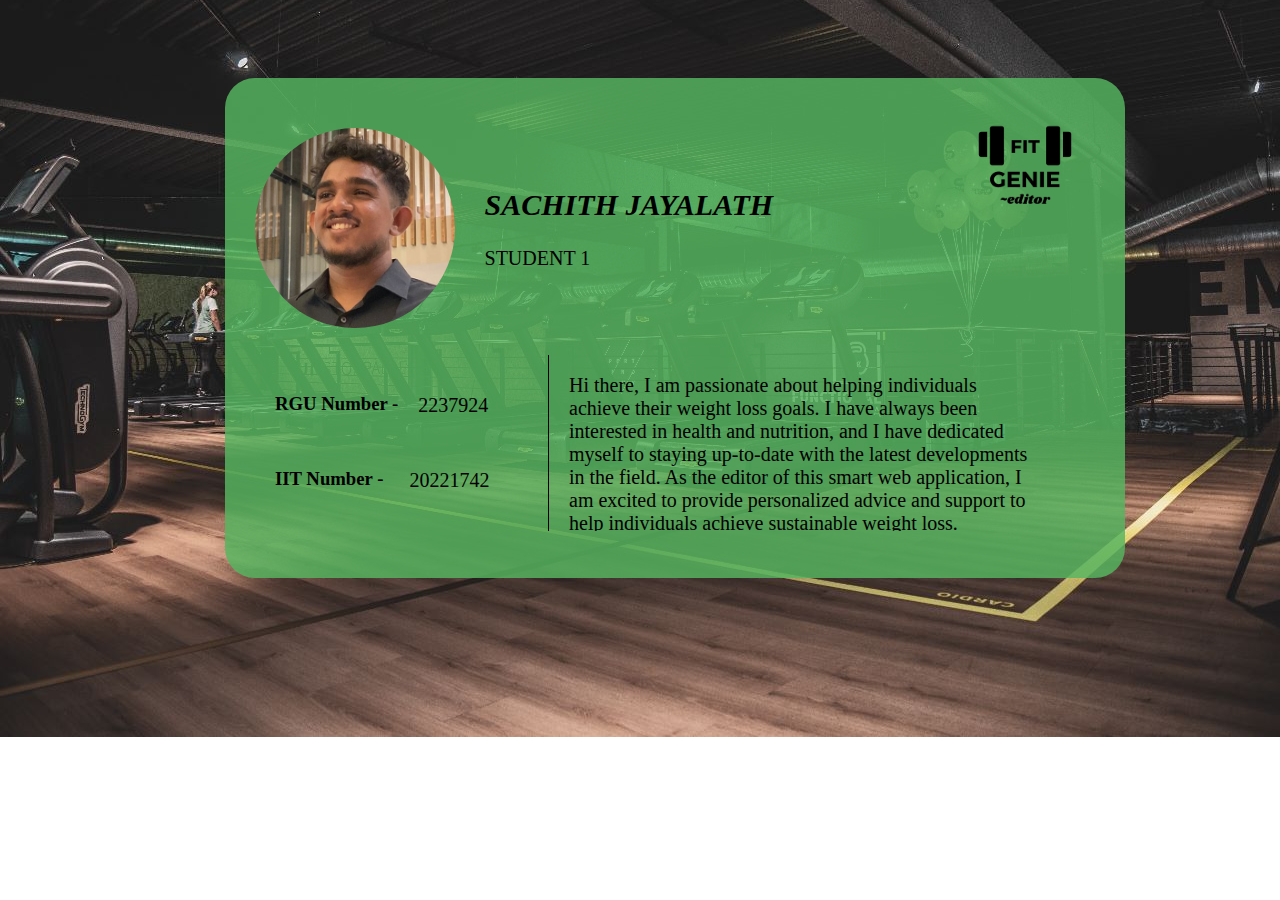
<file: HTML Documents/Editor's Pages/Sachith Jayalath EP.html>
<!DOCTYPE html>
<html lang="en">
<head>
    <meta charset="UTF-8">
    <meta http-equiv="X-UA-Compatible" content="IE=edge">
    <meta name="viewport" content="width=device-width, initial-scale=1.0">
    <title>FIT GENIE - Editor - Sachith Jayalath</title>
    <link rel="stylesheet" href="../../Style Sheets/EP-Style.css"> 
</head>
<body>
    <div class=wrapper1>
        <a href="../Main Page.html">
            <img class= "logo" src="../../Media/FitGenieLogo-Editor.png" alt="FitGenieLogo">
        </a>
        <img id="profile-img" src="../../Media/Editors' Images/Sachith Jayalath.jfif">
        <div class="wrapper2">
            <h2>SACHITH JAYALATH</h2>
            <h3 id="role">STUDENT 1</h3>
            </div>
            <div id="label1" class="label-group">
                <h3>IIT Number - </h3>
                <p>20221742</p>
            </div>
            <div id="label2" class="label-group">
                <h3>RGU Number - </h3>
                <p>2237924</p>
            </div>
            <div id="description">
            <p>Hi there, I am passionate about helping individuals achieve their weight loss goals. I have always been interested in health and nutrition, and I have dedicated myself to staying up-to-date with the latest developments in the field. As the editor of this smart web application, I am excited to provide personalized advice and support to help individuals achieve sustainable weight loss.</p>
            </div>
        </div>
    </div>
</body>
</html>
</file>
<file: Style Sheets/Presentation-Style.css>
@import url('https://fonts.googleapis.com/css2?family=Open+Sans:ital,wght@1,500&family=Poppins:wght@100&display=swap');

*{
    margin: 0;
    padding: 0;
    right: 100%;
    box-sizing: border-box;
}
@keyframes slide-in {
    0% {
      transform: translateX(-100%);
    }
    50% {
      transform: translateX(5%);
    }
    100% {
      transform: translateX(0);
    }
  }

body {
margin: 0;
padding: 0;
display: flex;
justify-content: center;
align-items: center;
height: 100vh;
overflow: hidden;
min-height: 100vh;
background: url('../Media/Background.jpg') no-repeat;
background-size: cover;
background-position: center;
}

h1 {
user-select: none;
font-style: italic;
font-size: 6rem;
font-weight: 100%;
color: #fff;
-webkit-text-stroke:4px ;
animation: slide-in 3s ease-out;
animation-fill-mode: forwards;
font-family: 'Open Sans', sans-serif;
}

@keyframes line-in-left {
    0% {
      transform: translateX(-600%);
    }
    50% {
      transform: translateX(0);
    }
    80%{
        transform: translateX(0);
    }
    100% {
      transform: translateX(600%);
    }
  }
@keyframes line-in-right {
    0% {
        transform: translateX(600%);
    }
    40% {
        transform: translateX(0);
    }
    80%{
        transform: translateX(0);
    }
    100% {
        transform: translateX(-600%);
    }
    }

  h1::before,
  h1::after {
    content: "";
    position: absolute;
    height: 4px;
    width: 100%;
    top: 10%;
    background-color: #fff;
    animation: line-in-left 5s ease-out forwards;
  }
  h1::after {
    content: "";
    position: absolute;
    height: 8px;
    width: 100%;
    top: 90%;
    background-color: #fff;
    animation: line-in-right 5s ease-out forwards;
  }
  
  h1::before {
    left: 0;
    transform: translateX(0%);
  }
  
  h1::after {
    right: 0;
    transform: translateX(100%);
  }

  footer {
    position: absolute;
    bottom: 0;
    left: 0;
    width: 100%;
    text-align: center;
  }
  
  footer p {
    opacity: 0;
    font-size: 18px;
    color: #fff;
    font-weight: 10;
    font-family: 'Open Sans', sans-serif;
    animation: fade-in 5s ease-in-out forwards;
  }
  
  @keyframes fade-in {
    0% {
      opacity: 0;
    }
    20% {
      opacity: 1;
    }
    60% {
        opacity: 1;
      }
  }
</file>
<file: Style Sheets/Main-Style.css>
/* Global Styles */
/* @import url('https://fonts.googleapis.com/css2?family=Poppins:wght@100&display=swap'); */
@import url('https://fonts.googleapis.com/css2?family=Open+Sans:ital,wght@1,500&family=Poppins:wght@100&display=swap');

*{
  scroll-behavior: smooth;
  margin: 0;
  padding: 0;
  box-sizing: border-box;
 }

body {
  background: url('../Media/Main\ Background.png') no-repeat;
  background-size: cover;
  background-position: center;
  margin: 0;
  padding: 0;
  display: flex;
  flex-direction: column;
  font-family: Arial, sans-serif;
  font-size: 16px;
  line-height: 1.5;
  min-height: 109vh;
}

a {
  text-decoration: none;
  color: inherit;
}

ul {
  list-style: none;
  margin: 0;
  padding: 0;
  display: block;
  margin-block-start: 1em;
  margin-block-end: 1em;
  margin-inline-start: 0px;
  margin-inline-end: 0px;
  padding-inline-start: 40px;

}

/* Header */

header {
  padding: 20px;
}

header h1 {
  margin: 0;
  color: #fafafa;
  font-size: 32px;
}

nav{
  display: flex;
  background-color: rgba(0,0,0,0.8);
  height:95px;
  width:100%;
  overflow: hidden;
  font-family: 'Audiowide', cursive;
  
}
.logo{
  line-height:80px;
  padding:0 auto;
  width:100px;
  padding: 10px;
  margin-left: 20px;
  padding-bottom: 5px;
}


nav ul{
  position: relative;
  margin-top: 7px;
  margin-right:10px;
  margin-left: auto;
  float: right;
  /* left: 100px;
  bottom: 5px; */
 
}

nav ul li{
  display:inline-block;
  line-height:80px;
  margin:0 5px;
  margin-bottom: 30px;
}

nav ul li a{
  font-family : 'Audiowide';
  position: relative;
  font-size: 1.1em;
  color: #fff;
  text-decoration: none;
  font-weight: 500;
  margin-left: 40px;
  transition: .5s;
  text-transform:uppercase;
  margin-right: 40px;
}

nav ul li a::after{
  content: '';
  position: absolute;
  left: 0;
  bottom: -6px;
  width: 100%;
  height: 3px;
  background: #fff;
  border-radius: 5px;
  transform-origin: right;
  transform: scaleX(0);
  transition: transform .5s;
}

nav ul li a:hover::after{
  transform-origin: left;
  transform: scaleX(1);
}

#Login-popup{
  position: relative;
  width: 130px;
  height: 50px;
  background: transparent;
  border: 2px solid #fff;
  outline: none;
  border-radius: 6px;
  cursor: pointer;
  font-size: 1.1em;
  text-transform:uppercase;
  color: #fff;
  font-weight: 500;
  transition: .5s;
}

#Login-popup:hover{
  background: #fff;
  color: rgb(0, 0, 0);
}
  
.active::after{
  content: '';
  transform: scaleX(1);
  color: black;
  height: 3px;
  width: 100%;
  background: #fff;
  border-radius: 5px;
}
/* Main */

main {
  max-width: 1200px;
  margin: 0 auto;
  padding: 5px;
}

#intro {
  text-align: center;
  margin-bottom: 15%;
}

#intro h1{
  font-size: 40px;
  margin-bottom: 40px;
}

#intro h2 {
margin-bottom: 20px;
user-select: none;
font-style: italic;
font-size: 6rem;
font-weight: 100%;
color: #fff;
font-family: 'Open Sans', sans-serif;
text-decoration: underline;
text-shadow: 9px 9px 5px rgba(0, 0, 0, 0.612);
}

#intro p {
  color: #363030;
  font-size: 18px;
  line-height: 1.5;
  margin-bottom: 10px;
}

.cta {
  margin-inline: 100px;
  display: inline-flex;
  background-color: #666;
  backdrop-filter: blur(10px);
  color: #ffffff;
  font-style: italic;
  padding: 5px 10px;
  border-radius:5px;
  font-size: 18px;
  font-weight: bold;
  transition: background-color 0.2s ease-in-out;
}

.cta:hover {
  background-color: #ffffff;
  color: #666;
}

.main_footer {
  position: relative;
  background-color: #292626;
  padding: 20px;
  text-align: center;
  font-size: 14px;
  color: #fff;
  border-top: 1px solid #ccc;
  bottom: 0;
  left: 0;
  width: 100%;
  text-align: center;
  margin-top: auto;
}

.footer-content{/* footer main div css */
	display: flex;
	flex-direction: row;
}
.no-bullet{
	list-style-type:none;
	padding-left: 0;
}
 a {
	text-decoration: none;
	color: #A5A5A5;
}
 a:hover {/* all anchors on hover */
	text-decoration: none;
	color: white;
}
.text-left{
	text-align: left ;
}
.about_us{
	text-align: justify;
}
.footer-logo{
	text-align: center;
	width: 20%;
}
.footer-navigation{
	margin-left: 1px;
	margin-right: 1px;
	width: 15%;
	
}
.footer-about{/* about section in footer */
	width: 45%;
}
.footer-contact{/* contact section in footer */
	text-align: right;
	margin-left: 1px;
	margin-right: 1px;
	width: 15%;
}
.page-editor{/* page credits section */
	text-align: center;
	margin-bottom: 0;
}
</file>
<file: Style Sheets/About Us-Style.css>
body{
    position: absolute;
    justify-content: center;
    align-items: center;
    align-content: center;
    background: url("../Media/EP\ Background.jpg") no-repeat center center fixed;
    background-size: cover;
}
.container{
    width: 790px;
    display: flex;
    flex-wrap: wrap;
    justify-content: space-between;
    margin-bottom: 110px;
}
.card{
    position: relative;
    width: 280px;
    height: 280px;
    transition: 0.3s ease-out;
    box-shadow: 0 3px 15px rgba(0,0,0,0.7);
    border-radius: 15px;
    margin-inline-end: -141px;
    margin-inline-start: -87px
}
.card .imgbox{
    position: relative;
    top:0;
    left: 0;
    width: 100%;
    height: 100%;
    border-radius: 15px;
}
.card .imgbox img{
    position:absolute;
    top: 0;
    left: 0;
    width: 100%;
    height: 100%;
    display: block;
    transition: 0.5s;
    border-radius: 15px;
}
.card .content{
    position: absolute;
    left: 0;
    bottom: 0;
    width: 100%;
    height: 23%;
    padding: 10px;
    background: #57b660d4;
    transition: all 0.5s cubic-bezier(.48, -0.28, 0.41, 1.4);
    box-sizing: border-box;
    overflow: hidden;
    border-radius: 15px;
    padding: 5%;
}
.card:hover .content{
    width:100%;
    height: 100%;
    left: 0;
    bottom:0;
    opacity: 90%;
}
.content p{
    margin:10px 0 0;
    transform: translateY(2em);
    transition: 0.3s;
    text-align: center;
    opacity: 0;
}
.card:hover .content p{
    transform: translateY(0);
    opacity: 1;
}
.card h2{
    text-align:center;
    font-size: 20px;
    color: black;
}
p{
    font-size: 16px;
}
.card:hover{
    box-shadow:0 0 5em rgba(0,0,0,0.4);
}
h1{
    font-size: 50px;
    color: #fff;
    margin-top: 10px;
    margin-bottom: 100px;
    text-shadow: 9px 9px 5px rgba(0, 0, 0, 0.612);
}
.editor-logo{
    margin-top: 85px;
    margin-left: 46px;
    bottom: 10px;
    height: 25px;
}
</file>
<file: Style Sheets/Feedback-Style.css>
#feedback{
  margin-bottom: 80px;
}

form label {
    display: block;
    color: #666;
    font-size: 16px;
  }
  
  form input,
  form select,textarea {
    display: block;
    width: 1000px;
    padding: 10px;
    border: 1px solid #ccc;
    border-radius: 4px;
    margin-bottom: 20px;
    font-size: 16px;
    color: #333;
    background-color: rgba(0,0,0,0.2);
    backdrop-filter: blur(60px);
    border: none;
  }
  
  form button[type="submit"],
  form button[type="reset"] {
    background-color: rgba(0,0,0,0.5);
    color: #ffffff;
    padding: 10px 20px;
    border: none;
    border-radius: 10px;
    font-size: 18px;
    font-weight: bold;
    transition: background-color 0.2s ease-in-out;
  }
  
  form button[type="submit"]:hover,
  form button[type="reset"]:hover {
    background-color: #ffffff;
    color: #666;
  }

  #email-error{
    font-weight: 600;
    color: red;  
  }
</file>
<file: Style Sheets/Forum-Style.css>
body{
  min-height: 85vh;
}

.forum{
    width: 100%;
    max-width: 900px;
    position: relative;
    padding: 43px;
    width: 844px;
    background-color: #fff2d3;
    box-shadow: -20px 20px 30px 1px rgba(0,0,0,.5);
    display: flex;
    flex-grow: 1;
    flex-wrap: wrap;
    justify-content: center;
    border-radius: 30px;
    overflow: hidden;
    margin-bottom: 30px;
    align-self: center;
}

#wrapper2{
    line-height: 1em;
    padding: 30px;
}

form h2 {
    text-decoration: underline;
    color: #000000;
    text-align: center;
    font-style: italic;
    font-size: 20px;
    font-weight: 100;
}

form label {
    display: inline-block;
    width: 120px;
    height: 92px;
    margin-top: 22px;
    margin-bottom: -62px;
    color: #000000;
    font-size: 16px;
    text-align: left;
    margin-right: 20px;
  }

#genderlabel{
    position: absolute;
    top: 149px;
    right:246px;
}

.form-group{
    line-height: 4;
    margin-bottom: -20px;
}
  
form input,
textarea {
background:transparent;
display: inline-block;
vertical-align: middle;
width: 545px;
padding: 0px;
border: none;
border-bottom: 2px solid #000;
margin: 30px 0;
margin-bottom: 20px;
font-size: 16px;
color: #000000;
outline: none;
text-align: center;
}

#age::-webkit-inner-spin-button,
#age::-webkit-outer-spin-button {
-webkit-appearance: none;
margin: 0;
}

#age{
width: 190px;
}

form select{
background: inherit;
position: absolute;
display: inline-block;
vertical-align: middle;
padding: 0px;
border: 2px solid #000;
border-radius: 5px;
margin: 30px 0;
margin-bottom: 20px;
font-size: 16px;
color: #000000;
outline: none;
height: 31px;
}

#wrapper2 select{
    position: relative;
    width: 300px;
}

#gender{
top: 159px;
right: 99px;
width: 200px;
}

form select::-ms-expand{
    display: none;
}

form select:focus {
    box-shadow: 0 0 5px rgba(255, 255, 255, 0.5);
  }
  
form select option {
    font-size: 14px;
    background-color: #fff2d3;
    color: #000000;
  }
  
form select option:hover, select option::selection {
    background-color: rgb(154, 141, 123);
  }
  
form select option:checked {
    background-color:#fff2d3 ;
  }

.button {
position: absolute;
background-color: rgba(243, 183, 64, 0.5);
color: #000000;
padding: 13px 50px;
border: none;
border-radius: 10px;
font-size: 15px;
font-weight: bold;
transition: background-color 0.2s ease-in-out;
bottom: 28px; 
}

.button:hover {
background-color: #c1a90e;
color: #000000;
}
    

#reset2{
right:500px; 
}

#next{
right: 99px;    
}

#prev{
right: 650px;
/* width: 20px; */
text-align: center;    
}

#submit{
right: 99px;    
}
.error{
position: absolute;
right:96px;
font-weight: 50;
font-size: 14;
color: red;
font-style: italic;
}

#name-error{
top:149px;
}

#age-error{
top:220px;
left:244px;
}

#gender-error{
top:220px;
}

#occupation-error{
top:290px;
}

#email-error{
top:359px;
}

#wrapper1{
display: block;
height: 449px;
transition: height .2s ease;
}

#wrapper2{
display: none;
padding: 0px;
height: 655px;
}

#wrapper2 .radioButtons,p{
  margin-left: 50px;
  margin-right: 10px;
  margin-top: 5px;
}

#wrapper2 p{
  font-style:italic;
}

.radioButtons{
  width: 800px;
  height: 100px;
  display: flex;
  /* background-color: #fff; */
}

.radioButtons label{
  width:4000px;
  height: 50px;
  justify-content: center;
  /* background-color: yellow; */
  margin-top: 47px;
  margin-left: 16px;
}

#pref1-error{
  top: 49px;;
  left:446px;
  }

#pref2-error{
  top: 173px;;
  left:291px;
  }

#pref3-error{
  top: 300px;;
  left: 434px;
  }

.main-error{
  left: 188px;
  color:rgb(129, 45, 45);
  }

#main-error1{
  top: 413px;
}
#main-error2{
  top: 600px;
}

footer{
  margin-top: 30px;
}
</file>
<file: Style Sheets/Gallery-Style.css>
/* body{
    align-items: center;    
} */

.thumbnail{
    display: flex;
    flex-wrap: wrap;
    /* justify-content: center; */
    padding: 6px;
    background-color: rgba(0,0,0,0.5);
    height: 100px;
    width:100%;
    overflow: hidden;
}

#wrapper1{
    top: 20%;
    display: inline-block;
}

#wrapper1 label img{
    width: 100%;
    height: 100%;
    object-fit: cover;
}

label {
    display: inline-block;
    width: 245px;
    height: 80px;
    margin-bottom: 30px;
  }
  
.radioImages {
display: none;
}

.radioImages + label {
cursor: pointer;
border: 5px solid rgba(0, 0, 0, 0.548);
}

.radioImages:checked + label {
border: 3px solid #fff;
}

#wrapper2{
    margin-left: 35px;
    margin-bottom: 30px;
    margin-top: 3%;
    position: relative;
    width: 95%;
    height: 400px;
    background-color: rgb(246, 169, 115);
    border: 2px solid rgba(5, 5, 5, 0.5);
    border-radius: 20px;
    box-shadow: 0 0 30px rgba(0,0,0,.5);
    display: flex;
    align-items: center;
    overflow: hidden;
    justify-content: left;}

#displayImg{
    position: relative;
    /* min-width: 300px; */
    width: 928px;
    height: 600px;
    margin-left: 0px;
}

#description{
    display: block;
    justify-content: left;
    align-items: center;
    margin-left: 30px;
    margin-right: 22px;
}

#description h2{
    position: absolute;
    top: 10px;
    text-decoration: underline;
    font-size: 30px;
    font-style: italic;
    font-style: bold;
    margin-right: 22px;
}
#description p {
    position:absolute;
    margin-top: -110px;
    margin-right: 22px;
}
</file>
<file: Style Sheets/Quiz-Style.css>
.quizbutton,
.info_box,
.quiz_box,
.result_box{
  box-shadow: 0px 4px 8px 0 rgba(0,0,0,0.2),
              0px 6px 20px 0 rgba(0,0,0,0.2);
  transition: all 0.3s ease;
}

.info_box.activeInfo,
.quiz_box.activeQuiz,
.result_box.activeResult{
  z-index: 5;
  opacity: 1;
  pointer-events: auto;
  transform: translate(-50%, -50%) scale(1);
}

  .quizbutton {
    margin-bottom: 50px;
    background-color: rgba(0,0,0,0.5);
    color: #fff;
    padding: 10px 20px;
    border: none;
    border-radius: 15px;
    font-size: 18px;
    font-weight: bold;
    transition: background-color 0.2s ease-in-out;
  }

  .quizbutton:hover{
    background-color: #ffffff;
    color: black;

  }

  .info_box{
    position: absolute;
    top: 50%;
    left: 50%;
    transform: translate(-50%, -50%);
    width: 540px;
    background: #666;
    border-radius: 5px;
    opacity: 0;
    pointer-events: none;
    transform: translate(-50%, -50%) scale(0.9);
  }

  .info_box .info_title{
    color: black;
    height: 60px;
    width: 100%;
    border-bottom: 1px solid #343a40;
    display: flex;
    align-items: center;
    padding: 0 35px;
    font-size: 20px;
    font-weight: 600;

  }

  .info_box .info_list{
    padding: 15px 35px;
    color: #ffffff;
  }

  .info_box .info_list .info{
    margin: 20px 0;
    font-size: 18px;

  }

  .info_box .info_list .info span{
    font-weight: 600;
    color: #ffffff;
  }

  .info_box .buttons{
    height: 60px;
    display: flex;
    align-items: center;
    justify-content: flex-end;
    padding: 0 35px;
    border-top: 1px solid #343a40;
  }

  .info_box .buttons button{
    margin: 0 5px;
    height: 40px;
    width: 100px;
    outline: none;
    border: 1px solid black;
    border-radius: 5px;
    color: #fff;
    font-size: 16px;
    font-weight: 600;
    cursor: pointer;
    transition: all 0.3s ease;
  }

  .buttons button.quit{
    color: black;
  }

  .buttons button.quit:hover{
    color: #fff;
    background: #343a40;
  }

  .buttons button.continue{
    color: #fff;
    background: black;
  
  }

  .buttons button.continue:hover{
    background: #343a40;
  }

  .quiz_box{
    position: absolute;
    top: 50%;
    left: 50%;
    transform: translate(-50%, -50%);
    width: 550px;
    background: #eeeeee;
    border-radius: 5px;
    opacity: 0;
    pointer-events: none;
    transform: translate(-50%, -50%) scale(0.9);
  }

.quiz_box header{
  height: 70px;
  padding: 0 30px;
  background: #343a40;
  display: flex;
  align-items: center;
  justify-content: space-between;
  border-radius: 5px 5px 0 0 ;
  box-shadow: 0px 3px 3px 1px rgba(0,0,0,0.1);
}

.quiz_box header .title{
  color: #ffffff;
  font-size: 20px;
  font-weight: 600;
}

.quiz_box header .timer{
  display: flex;
  align-items: center;
  justify-content: space-between;
  width: 145px;
  height: 45px;
  background: #dddddd;
  border: 1px solid black;
  border-radius: 5px;
  padding: 0 8px;

}

.quiz_box header .timer .time_text{
  font-weight: 400;
  font-size: 17px;
  user-select: none;
}

.quiz_box header .timer .timer_sec{
  font-size: 19px;
  font-weight: 500;
  background: #343a40;
  height: 30px;
  width: 45px;
  color: #fff;
  text-align: center;
  line-height: 30px;
  border-radius: 5px;
  border: 1px solid #343a40;
}

.quiz_box header .time_line{
  position: absolute;
  bottom: 0px;
  left: 0px;
  height: 4px;
  width: 50%;
  background: black;
}

.quiz_box section{
  padding: 25px 30px 20px 30px;
  background: #fafafa;
}

.quiz_box section .que_text{
  font-size: 25px;
  font-weight: 600;
}

.quiz_box section .option_list{
  padding: 20px 0;
  display: block;
}

section .option_list .option{
  background: aliceblue;
  border: 1px solid #84c5fe;
  border-radius: 5px;
  padding: 8px 15px;
  margin-bottom: 15px;
  font-size: 17px;
  display: flex;
  align-items: center;
  justify-content: space-between;
  cursor: pointer;
  transition: all 0.3s ease;
}

section .option_list .option:hover{
  color: #004085;
  background: #cce5ff;
  border-color: #b8daff;
}

.option_list .option:last-child{
  margin-bottom: 0px;
}

.option_list .option .icon{
  height: 26px;
  width: 26px;
  border: 2px solid transparent;
  border-radius: 50%;
  text-align: center;
  font-size: 13px;
  line-height: 24px;
  pointer-events: none;
}

.option_list .option .icon.tick{
  color: #23903c;
  border-color: #23903c;
  background: #d4edda;
}

.option_list .option .icon.cross{
  color: #a42834;
  border-color: #a42834;
  background: #f8d7da;
}

.option_list .option.correct{
  color: #155724;
  background: #d4edda;
  border-color: #c3e6cb;
}

.option_list .option.wrong{
  color: #721c24;
  background: #f8d7da;
  border-color: #f5c6cb;
}

.option_list .option.disabled{
  pointer-events: none;
}

.quiz_box footer{
  height: 60px;
  width: 100%;
  padding: 0 30px;
  display: flex;
  align-items: center;
  justify-content: space-between;
  background: #dddddd;
}

.quiz_box footer .total_Q span{
  display: inline;
  user-select: none;
}

footer .total_Q span p{
  display: inline;
  font-weight: 600;
  padding: 0 5px;

}

.total_Q span p:first-child{
  padding-left: 0px;
}

footer .next_btn{
  display: none;
  height: 40px;
  padding: 0 13px;
  font-size: 18px;
  font-weight: 600;
  border: none;
  outline: none;
  color: black;
  background: #989898;
  border-radius: 5px;
  border: 1px solid black;
  cursor: pointer;
  transition: all 0.3s ease;
}

footer .next_btn:hover{
  color:#fff;
  background: #343a40;
}

.result_box{
  position: absolute;
  top: 50%;
  left: 50%;
  transform: translate(-50%, -50%);
  background: #eeeeee;
  width: 450px;
  padding: 25px 30px;
  border-radius: 5px;
  display: flex;
  text-align: center;
  align-items: center;
  flex-direction: column;
  justify-content: space-between;
  opacity: 0;
  pointer-events: none;
  transform: translate(-50%, -50%) scale(0.9);
}

.result_box .icon{
  font-size: 100px;
  margin-bottom: 10px;
}

.result_box .complete_text{
  font-size: 20px;
  font-weight: 500;
}

.result_box .que_text span{
  display: inline-block;
  margin: 10px 0;
  font-size: 18px;
  font-weight: 500;
}

.que_text span p,
.score_text span p{
  display: inline-block;
  font-weight: 600;
  padding: 0 4px;
}

.result_box .buttons{
  display: flex;
  margin: 20px 0;
}

.result_box .buttons button{
  margin: 0 10px;
  height: 45px;
  padding: 0 20px;
  border: none;
  outline: none;
  font-size: 18px;
  font-weight: 600;
  border-radius: 5px;
  cursor: pointer;
  transition: all 0.3s ease;
  background: #989898;
}
</file>
<file: Style Sheets/EP-Style.css>
body{
    display: flex;
    justify-content: center;
    align-items: center;
    background: url('../Media/EP\ Background.jpg') no-repeat;
    background-size: cover;
    background-position: center;
}
.wrapper1{
    margin-bottom: 34px;
    position: relative;
    margin-top: 70px;
    margin-left: 70px;
    display: flex;
    flex-wrap: wrap;
    background-color: #57b660d4;
    height: 500px;
    width: 900px;
    border-radius: 30px;
}
.wrapper2{
    height: 450px;
    width: 40%;
}
.logo{
    position: absolute;
    right: 50px;
    top:30px;
    /* position: absolute; */
    height: 100px;
}
#profile-img{
    margin-top: 50px;
    margin-left: 30px;
    border-radius: 50%;
    height: 200px;
}
.label-group{
    display: inline-block;
}
.wrapper2 h2 {
    font-style: italic;
    font-weight:900;
    font-size: 30px;
    margin-top: 110px;
    margin-left: 30px;
    width: 100%;
}
#role{
    margin-top: 11px;
    margin-left: 30px;
    font-size: 20px;
    font-weight: 100;
}
.label-group{
    display: flex;
    position: absolute;
    width: 500px;
    /* background-color: aliceblue; */
    margin-left: 50px;
}
.label-group p{
    font-size: 20px;
    margin-left: 20px;
    margin-top: 20px;
}
#label1{
    top: 371px;
}
#label2{
    top: 296px;
}
#label1 p{
    margin-left:26px;
}
#description{
    border-left:1px solid black;
    bottom: 47px;
    right: 36px;
    height: 176px;
    width: 60%;
    display: flex;
    flex-wrap: wrap;
    position: absolute;
    border-color: black;
    overflow: hidden;
}
#description p{
    font-size:20px;
    margin-top: 19px;
    margin-left: 20px;
    margin-right: 60px;
}
</file>
